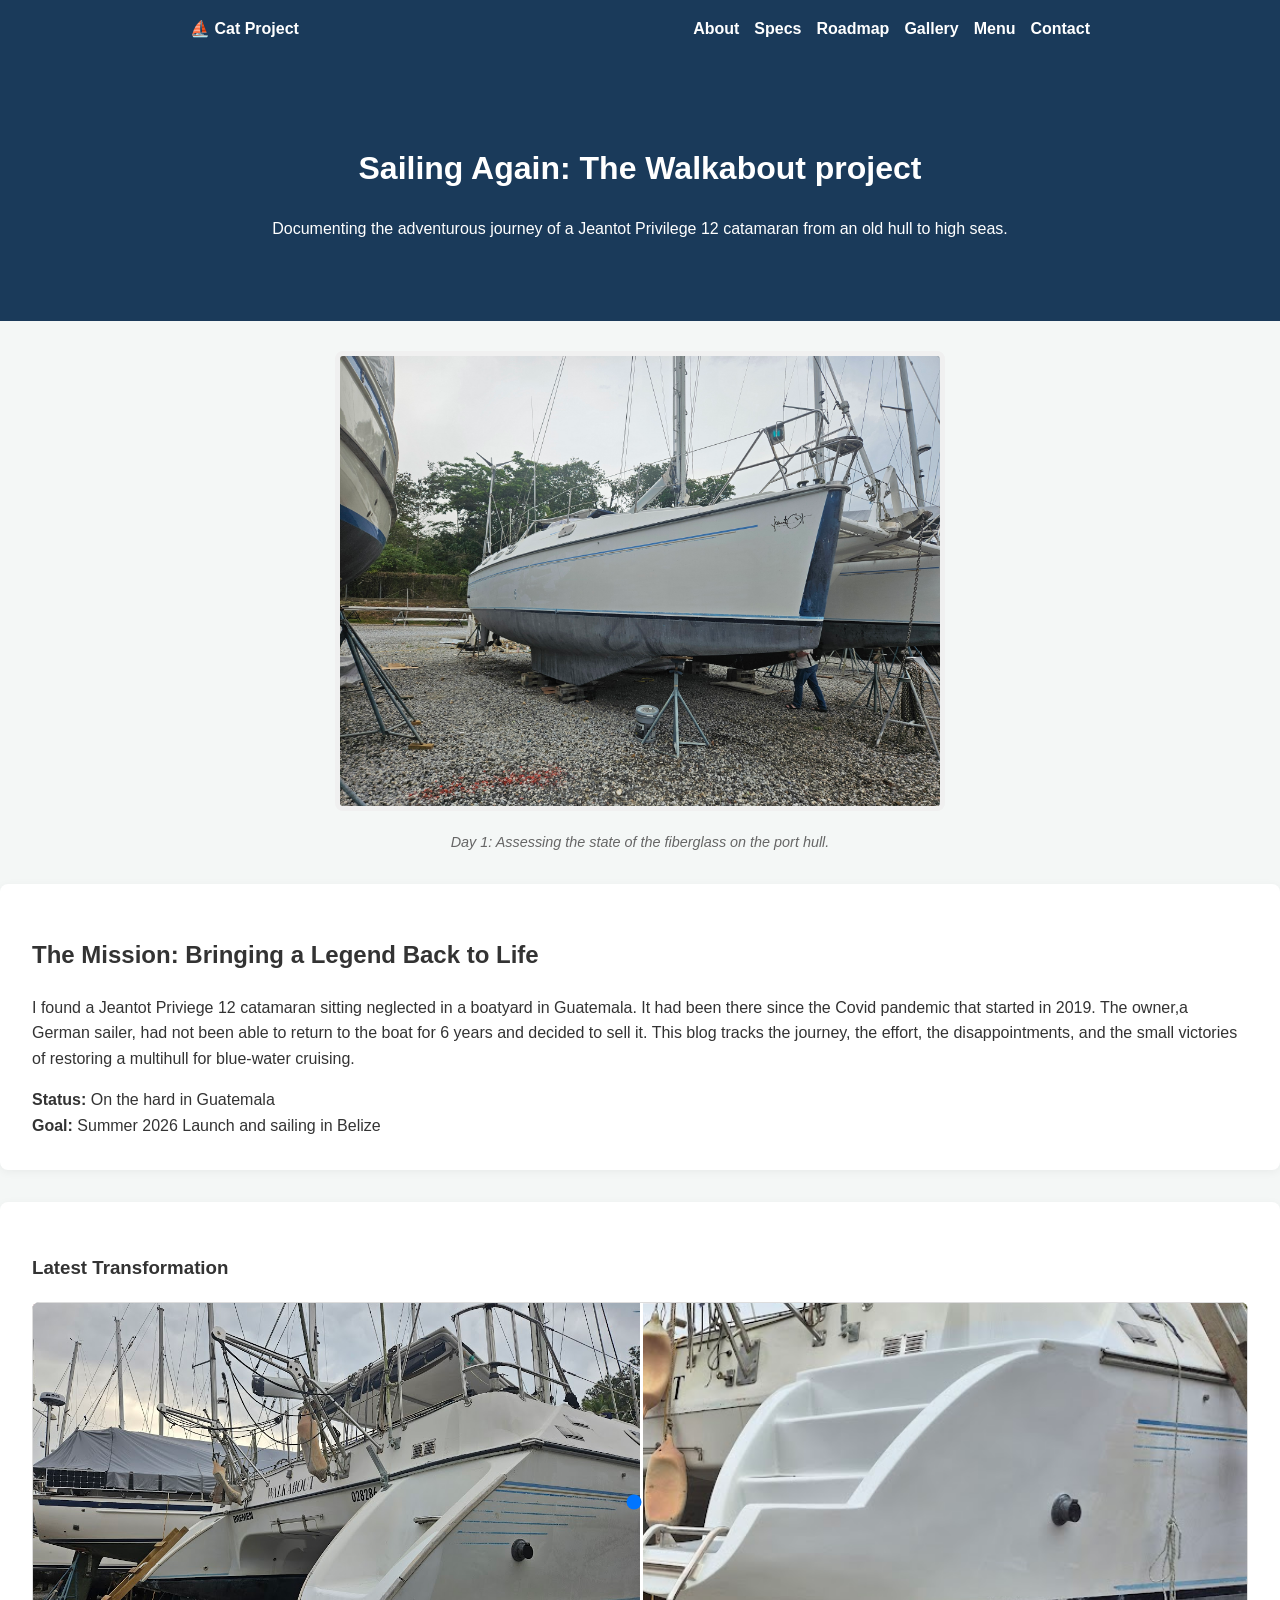
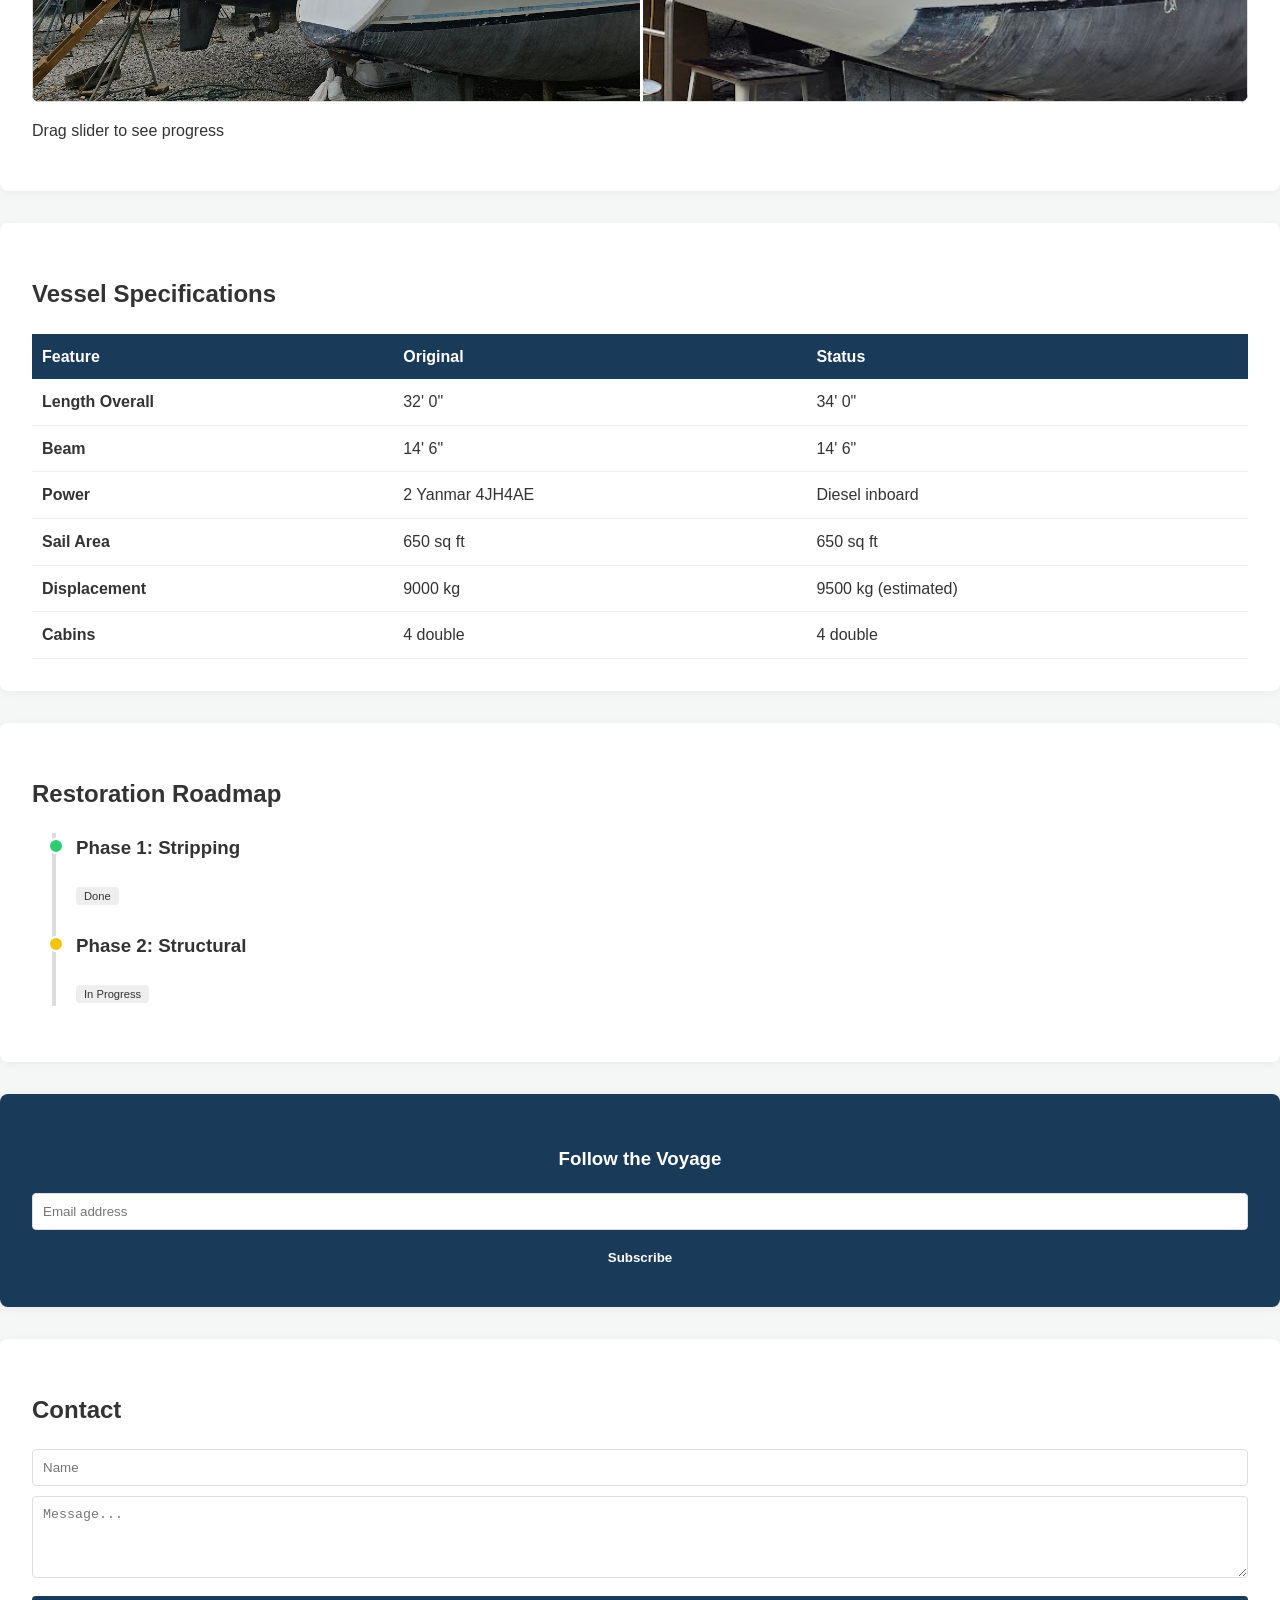
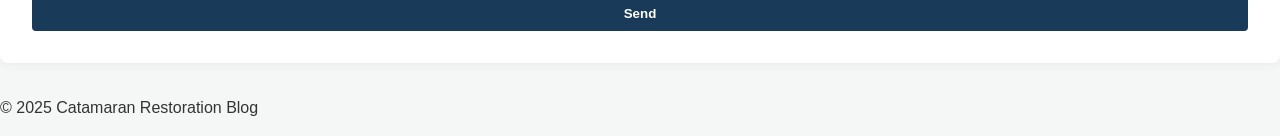
<file: index.html>
<!DOCTYPE html>
<html lang="en">
<head>
    <meta charset="UTF-8">
    <meta name="viewport" content="width=device-width, initial-scale=1.0">
    <title>Sailing Again | REFITTING A JEANTOT PRIVILEGE</title>
    <link rel="stylesheet" href="style.css">
</head>
<body>

    <nav class="main-nav">
        <div class="nav-container">
            <a href="#" class="logo">⛵ Cat Project</a>
            <ul>
                <li><a href="#about">About</a></li>
                <li><a href="#specs">Specs</a></li>
                <li><a href="#roadmap">Roadmap</a></li>
                <li><a href="#gallery">Gallery</a></li>
                <li><a href="menu.html">Menu</a></li>
                <li><a href="#contact">Contact</a></li>
            </ul>
        </div>
    </nav>

    <header>
        <h1>Sailing Again: The Walkabout project</h1>
        <p>Documenting the adventurous journey of a Jeantot Privilege 12 catamaran from an old hull to high seas.</p>
    </header>

    <figure class="photo-container">
    <img src="babor.jpg" alt="White and blue Jeantot Privilege 12 catamaran hauled outin a boatyard in Guatemala. The port hull shows weathered fiberglass requiring restoration work." class="main-photo">
    <figcaption>Day 1: Assessing the state of the fiberglass on the port hull.</figcaption>
</figure>

        
        <section id="about" class="about-project">
            <div class="about-content">
                <h2>The Mission: Bringing a Legend Back to Life</h2>
                <p>I found a Jeantot Priviege 12 catamaran sitting neglected in a boatyard in Guatemala. 
                    It had been there since the Covid pandemic that started in 2019. 
                    The owner,a German sailer, had not been able to return to the boat for 6 years 
                    and decided to sell it. This blog tracks the journey, the effort, the disappointments, and the small victories of restoring a multihull for blue-water cruising.</p>
                <div class="about-stats">
                    <div class="stat-item"><strong>Status:</strong> On the hard in Guatemala</div>
                    <div class="stat-item"><strong>Goal:</strong> Summer 2026 Launch and sailing in Belize</div>
                </div>
            </div>
        </section>

        <section class="comparison-container">
            <h3>Latest Transformation</h3>
            <div class="comparison-slider">
                <div class="img background-img" style="background-image: url('after.jpg'); background-color: #24507d;"></div>
                <div class="img foreground-img" style="background-image: url('before.jpg'); background-color: #888;"></div>
                <input type="range" min="1" max="100" value="50" class="slider" id="slider">
            </div>
            <p class="help-text">Drag slider to see progress</p>
        </section>

        <section id="specs" class="specs-container">
            <h2>Vessel Specifications</h2>
            <table class="specs-table">
                <thead>
                    <tr><th>Feature</th><th>Original</th><th>Status</th></tr>
                </thead>
                <tbody>
                    <tr><td><strong>Length Overall</strong></td><td>32' 0"</td><td>34' 0"</td></tr>
                    <tr><td><strong>Beam</strong></td><td>14' 6"</td><td>14' 6"</td></tr>
                    <tr><td><strong>Power</strong></td><td> 2 Yanmar 4JH4AE</td><td>Diesel inboard</td></tr>
                    <tr><td><strong>Sail Area</strong></td><td>650 sq ft</td><td>650 sq ft</td></tr>
                    <tr><td><strong>Displacement</strong></td><td>9000 kg</td><td>9500 kg (estimated)</td></tr>
                     <tr><td><strong>Cabins </strong></td><td>4 double </td><td>4 double</td></tr> 
                    </tbody>
            </table>
        </section>

        <section id="roadmap" class="roadmap-container">
            <h2>Restoration Roadmap</h2>
            <div class="timeline">
                <div class="milestone completed">
                    <div class="status-dot"></div>
                    <div class="milestone-content"><h3>Phase 1: Stripping</h3><span class="badge">Done</span></div>
                </div>
                <div class="milestone active">
                    <div class="status-dot"></div>
                    <div class="milestone-content"><h3>Phase 2: Structural</h3><span class="badge">In Progress</span></div>
                </div>
            </div>
        </section>

        <section class="newsletter-box">
            <h3>Follow the Voyage</h3>
            <form class="newsletter-form">
                <input type="email" placeholder="Email address" required>
                <button type="submit">Subscribe</button>
            </form>
        </section>

        <section id="contact" class="contact-section">
            <h2>Contact</h2>
            <form class="contact-form">
                <input type="text" placeholder="Name" required>
                <textarea placeholder="Message..." rows="4"></textarea>
                <button type="submit">Send</button>
            </form>
        </section>

    </main>

    <footer>
        <p>&copy; 2025 Catamaran Restoration Blog</p>
    </footer>

    <script>
        const slider = document.getElementById('slider');
        const foregroundImg = document.querySelector('.foreground-img');
        slider.addEventListener('input', (e) => {
            foregroundImg.style.width = `${e.target.value}%`;
        });
    </script>
</body>
</html>
</file>
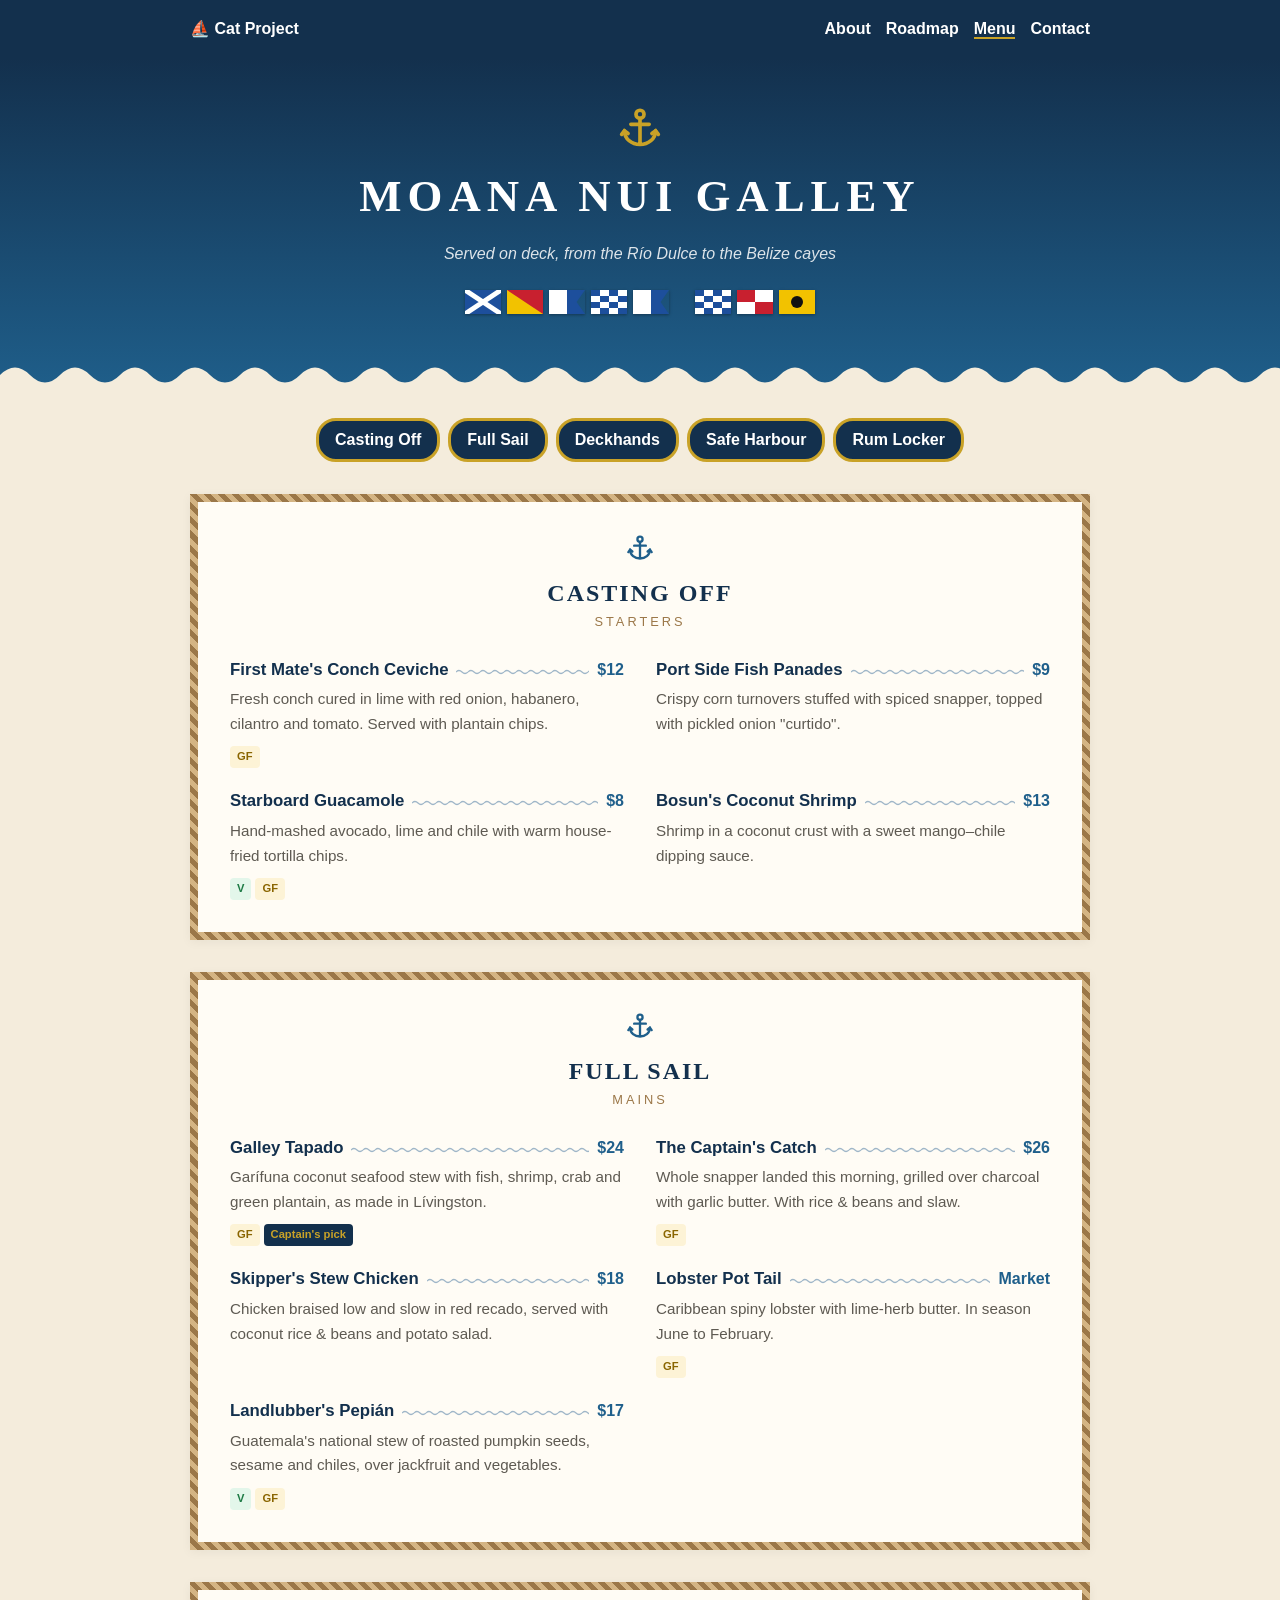
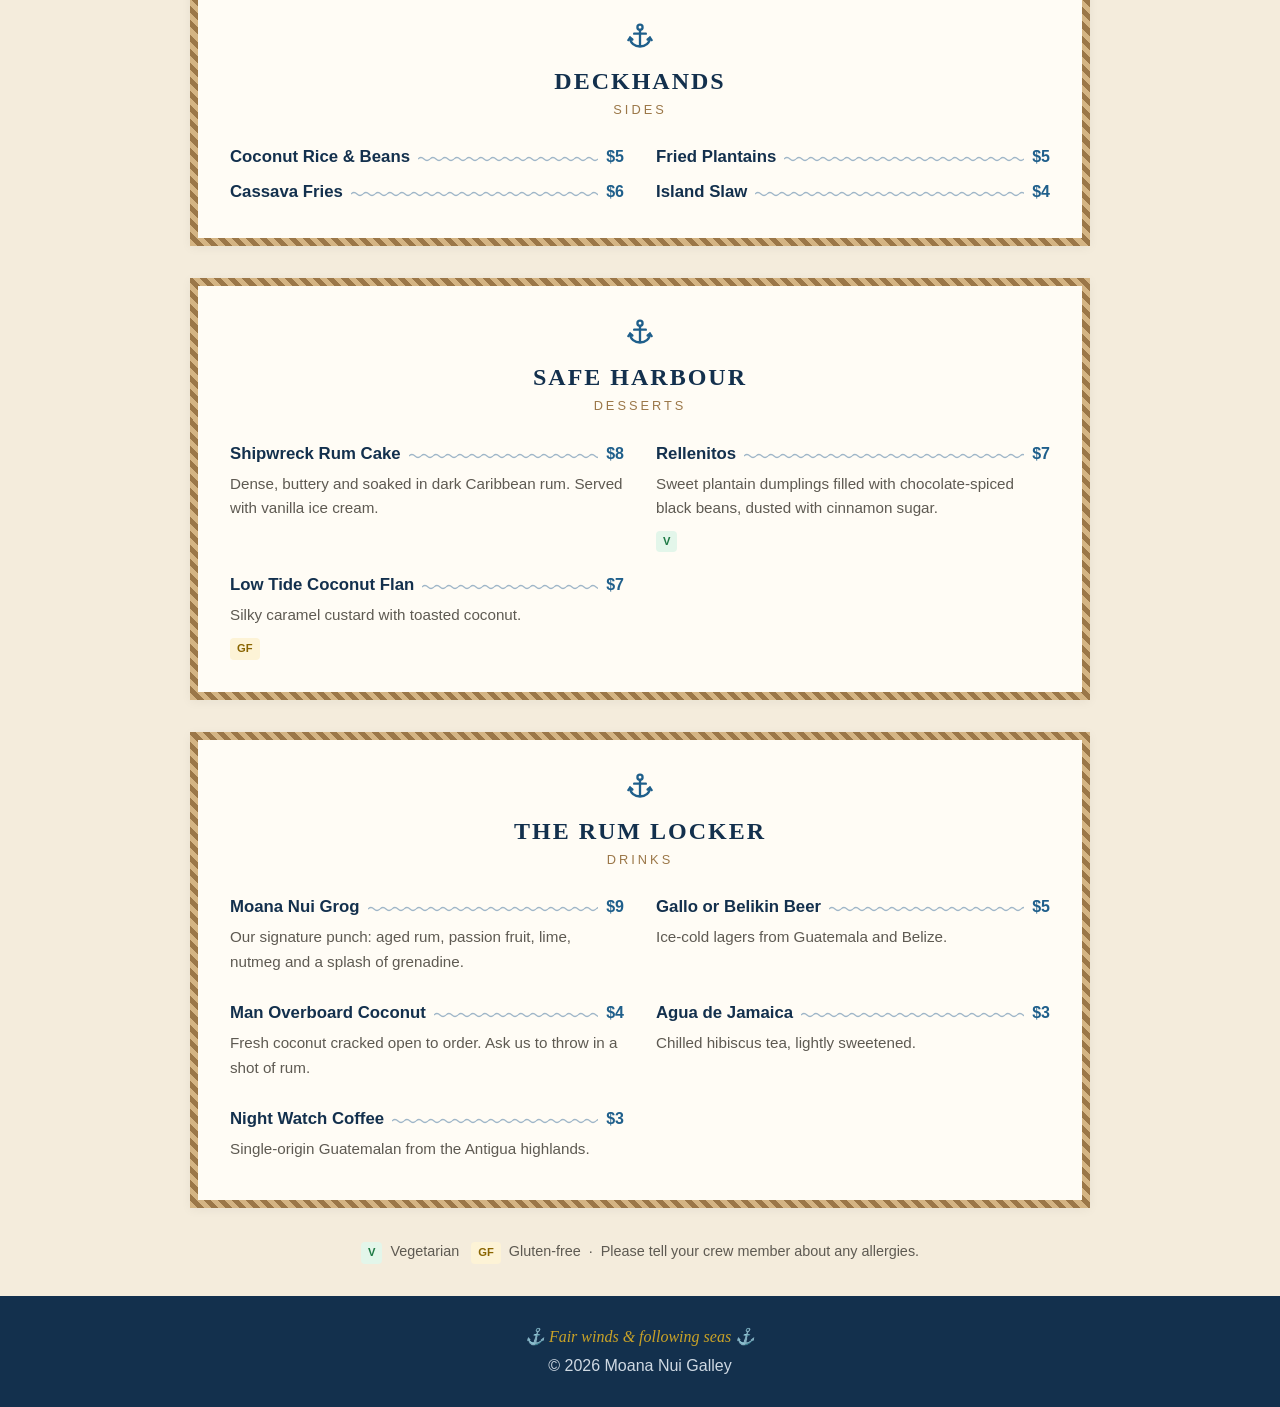
<file: menu.html>
<!DOCTYPE html>
<html lang="en">
<head>
    <meta charset="UTF-8">
    <meta name="viewport" content="width=device-width, initial-scale=1.0">
    <title>Moana Nui Galley | Menu</title>
    <link rel="stylesheet" href="style.css">
    <link rel="stylesheet" href="menu.css">
</head>
<body class="menu-page">

    <!-- Reusable drawings: an anchor and the international maritime signal flags used below -->
    <svg width="0" height="0" style="position:absolute" aria-hidden="true">
        <symbol id="anchor" viewBox="0 0 24 24">
            <g fill="none" stroke="currentColor" stroke-width="2" stroke-linecap="round">
                <circle cx="12" cy="4.5" r="2.2"/>
                <path d="M12 6.7V21M7 10h10M3.5 13.5c0 4.5 4 7.5 8.5 7.5s8.5-3 8.5-7.5"/>
                <path d="M2 15.5l1.5-2 2 1.5M22 15.5l-1.5-2-2 1.5"/>
            </g>
        </symbol>
        <symbol id="flag-m" viewBox="0 0 30 20">
            <rect width="30" height="20" fill="#1d4f9c"/>
            <path d="M0 0L30 20M30 0L0 20" stroke="#fff" stroke-width="4"/>
        </symbol>
        <symbol id="flag-o" viewBox="0 0 30 20">
            <rect width="30" height="20" fill="#f2c200"/>
            <path d="M0 0H30V20Z" fill="#c8202f"/>
        </symbol>
        <symbol id="flag-a" viewBox="0 0 30 20">
            <rect width="15" height="20" fill="#fff"/>
            <path d="M15 0H30L23 10L30 20H15Z" fill="#1d4f9c"/>
        </symbol>
        <symbol id="flag-n" viewBox="0 0 30 20">
            <rect width="30" height="20" fill="#fff"/>
            <path fill="#1d4f9c" d="M0 0h7.5v5H0zM15 0h7.5v5H15zM7.5 5H15v5H7.5zM22.5 5H30v5h-7.5zM0 10h7.5v5H0zM15 10h7.5v5H15zM7.5 15H15v5H7.5zM22.5 15H30v5h-7.5z"/>
        </symbol>
        <symbol id="flag-u" viewBox="0 0 30 20">
            <rect width="30" height="20" fill="#fff"/>
            <path fill="#c8202f" d="M0 0h15v10H0zM15 10h15v10H15z"/>
        </symbol>
        <symbol id="flag-i" viewBox="0 0 30 20">
            <rect width="30" height="20" fill="#f2c200"/>
            <circle cx="15" cy="10" r="5" fill="#111"/>
        </symbol>
    </svg>

    <nav class="main-nav">
        <div class="nav-container">
            <a href="index.html" class="logo">⛵ Cat Project</a>
            <ul>
                <li><a href="index.html#about">About</a></li>
                <li><a href="index.html#roadmap">Roadmap</a></li>
                <li><a href="menu.html" aria-current="page">Menu</a></li>
                <li><a href="index.html#contact">Contact</a></li>
            </ul>
        </div>
    </nav>

    <header class="menu-header">
        <svg class="header-anchor" aria-hidden="true"><use href="#anchor"/></svg>
        <h1>MOANA NUI GALLEY</h1>
        <p>Served on deck, from the Río Dulce to the Belize cayes</p>

        <div class="signal-flags" role="img" aria-label="Maritime signal flags spelling MOANA NUI">
            <svg><use href="#flag-m"/></svg>
            <svg><use href="#flag-o"/></svg>
            <svg><use href="#flag-a"/></svg>
            <svg><use href="#flag-n"/></svg>
            <svg><use href="#flag-a"/></svg>
            <span class="flag-gap"></span>
            <svg><use href="#flag-n"/></svg>
            <svg><use href="#flag-u"/></svg>
            <svg><use href="#flag-i"/></svg>
        </div>
    </header>

    <main class="menu">

        <ul class="menu-filters" aria-label="Jump to section">
            <li><a href="#starters">Casting Off</a></li>
            <li><a href="#mains">Full Sail</a></li>
            <li><a href="#sides">Deckhands</a></li>
            <li><a href="#desserts">Safe Harbour</a></li>
            <li><a href="#drinks">Rum Locker</a></li>
        </ul>

        <section id="starters" class="menu-section">
            <svg class="section-anchor" aria-hidden="true"><use href="#anchor"/></svg>
            <h2>Casting Off</h2>
            <p class="section-sub">Starters</p>
            <ul class="menu-items">
                <li class="menu-item">
                    <div class="item-head"><h3>First Mate's Conch Ceviche</h3><span class="price">$12</span></div>
                    <p>Fresh conch cured in lime with red onion, habanero, cilantro and tomato. Served with plantain chips.</p>
                    <span class="tag gf">GF</span>
                </li>
                <li class="menu-item">
                    <div class="item-head"><h3>Port Side Fish Panades</h3><span class="price">$9</span></div>
                    <p>Crispy corn turnovers stuffed with spiced snapper, topped with pickled onion "curtido".</p>
                </li>
                <li class="menu-item">
                    <div class="item-head"><h3>Starboard Guacamole</h3><span class="price">$8</span></div>
                    <p>Hand-mashed avocado, lime and chile with warm house-fried tortilla chips.</p>
                    <span class="tag v">V</span><span class="tag gf">GF</span>
                </li>
                <li class="menu-item">
                    <div class="item-head"><h3>Bosun's Coconut Shrimp</h3><span class="price">$13</span></div>
                    <p>Shrimp in a coconut crust with a sweet mango–chile dipping sauce.</p>
                </li>
            </ul>
        </section>

        <section id="mains" class="menu-section">
            <svg class="section-anchor" aria-hidden="true"><use href="#anchor"/></svg>
            <h2>Full Sail</h2>
            <p class="section-sub">Mains</p>
            <ul class="menu-items">
                <li class="menu-item">
                    <div class="item-head"><h3>Galley Tapado</h3><span class="price">$24</span></div>
                    <p>Garífuna coconut seafood stew with fish, shrimp, crab and green plantain, as made in Lívingston.</p>
                    <span class="tag gf">GF</span><span class="tag house">Captain's pick</span>
                </li>
                <li class="menu-item">
                    <div class="item-head"><h3>The Captain's Catch</h3><span class="price">$26</span></div>
                    <p>Whole snapper landed this morning, grilled over charcoal with garlic butter. With rice &amp; beans and slaw.</p>
                    <span class="tag gf">GF</span>
                </li>
                <li class="menu-item">
                    <div class="item-head"><h3>Skipper's Stew Chicken</h3><span class="price">$18</span></div>
                    <p>Chicken braised low and slow in red recado, served with coconut rice &amp; beans and potato salad.</p>
                </li>
                <li class="menu-item">
                    <div class="item-head"><h3>Lobster Pot Tail</h3><span class="price">Market</span></div>
                    <p>Caribbean spiny lobster with lime-herb butter. In season June to February.</p>
                    <span class="tag gf">GF</span>
                </li>
                <li class="menu-item">
                    <div class="item-head"><h3>Landlubber's Pepián</h3><span class="price">$17</span></div>
                    <p>Guatemala's national stew of roasted pumpkin seeds, sesame and chiles, over jackfruit and vegetables.</p>
                    <span class="tag v">V</span><span class="tag gf">GF</span>
                </li>
            </ul>
        </section>

        <section id="sides" class="menu-section">
            <svg class="section-anchor" aria-hidden="true"><use href="#anchor"/></svg>
            <h2>Deckhands</h2>
            <p class="section-sub">Sides</p>
            <ul class="menu-items compact">
                <li class="menu-item"><div class="item-head"><h3>Coconut Rice &amp; Beans</h3><span class="price">$5</span></div></li>
                <li class="menu-item"><div class="item-head"><h3>Fried Plantains</h3><span class="price">$5</span></div></li>
                <li class="menu-item"><div class="item-head"><h3>Cassava Fries</h3><span class="price">$6</span></div></li>
                <li class="menu-item"><div class="item-head"><h3>Island Slaw</h3><span class="price">$4</span></div></li>
            </ul>
        </section>

        <section id="desserts" class="menu-section">
            <svg class="section-anchor" aria-hidden="true"><use href="#anchor"/></svg>
            <h2>Safe Harbour</h2>
            <p class="section-sub">Desserts</p>
            <ul class="menu-items">
                <li class="menu-item">
                    <div class="item-head"><h3>Shipwreck Rum Cake</h3><span class="price">$8</span></div>
                    <p>Dense, buttery and soaked in dark Caribbean rum. Served with vanilla ice cream.</p>
                </li>
                <li class="menu-item">
                    <div class="item-head"><h3>Rellenitos</h3><span class="price">$7</span></div>
                    <p>Sweet plantain dumplings filled with chocolate-spiced black beans, dusted with cinnamon sugar.</p>
                    <span class="tag v">V</span>
                </li>
                <li class="menu-item">
                    <div class="item-head"><h3>Low Tide Coconut Flan</h3><span class="price">$7</span></div>
                    <p>Silky caramel custard with toasted coconut.</p>
                    <span class="tag gf">GF</span>
                </li>
            </ul>
        </section>

        <section id="drinks" class="menu-section">
            <svg class="section-anchor" aria-hidden="true"><use href="#anchor"/></svg>
            <h2>The Rum Locker</h2>
            <p class="section-sub">Drinks</p>
            <ul class="menu-items">
                <li class="menu-item">
                    <div class="item-head"><h3>Moana Nui Grog</h3><span class="price">$9</span></div>
                    <p>Our signature punch: aged rum, passion fruit, lime, nutmeg and a splash of grenadine.</p>
                </li>
                <li class="menu-item">
                    <div class="item-head"><h3>Gallo or Belikin Beer</h3><span class="price">$5</span></div>
                    <p>Ice-cold lagers from Guatemala and Belize.</p>
                </li>
                <li class="menu-item">
                    <div class="item-head"><h3>Man Overboard Coconut</h3><span class="price">$4</span></div>
                    <p>Fresh coconut cracked open to order. Ask us to throw in a shot of rum.</p>
                </li>
                <li class="menu-item">
                    <div class="item-head"><h3>Agua de Jamaica</h3><span class="price">$3</span></div>
                    <p>Chilled hibiscus tea, lightly sweetened.</p>
                </li>
                <li class="menu-item">
                    <div class="item-head"><h3>Night Watch Coffee</h3><span class="price">$3</span></div>
                    <p>Single-origin Guatemalan from the Antigua highlands.</p>
                </li>
            </ul>
        </section>

        <p class="menu-legend">
            <span class="tag v">V</span> Vegetarian &nbsp;
            <span class="tag gf">GF</span> Gluten-free &nbsp;·&nbsp;
            Please tell your crew member about any allergies.
        </p>

    </main>

    <footer class="menu-footer">
        <p class="fair-winds">⚓ Fair winds &amp; following seas ⚓</p>
        <p>&copy; 2026 Moana Nui Galley</p>
    </footer>

</body>
</html>
</file>
<file: style.css>
body { 
    font-family: 'Arial', sans-serif; 
    line-height: 1.6; 
    margin: 0; 
    background: #f4f7f6; 
    color: #333; 
}

.container { 
    max-width: 900px; 
    margin: auto; 
    padding: 20px; 
}

/* Nav & Header */
.main-nav { 
    background: #1a3a5a; 
    padding: 1rem 0; 
    position: sticky; 
    top: 0; 
    z-index: 100; 
}

.nav-container { 
    display: flex; 
    justify-content: space-between; 
    max-width: 900px; 
    margin: auto; 
    padding: 0 20px; 
}

.main-nav ul { 
    display: flex; 
    list-style: none; 
    gap: 15px; 
    margin: 0; 
}

.main-nav a { 
    color: white; 
    text-decoration: none; 
    font-weight: bold; 
}

header { 
    background: #1a3a5a; 
    color: white; 
    text-align: center; 
    padding: 4rem 1rem; 
}

/* Sections */
section { 
    background: white; 
    padding: 2rem; 
    border-radius: 8px; 
    margin-bottom: 2rem; 
    box-shadow: 0 2px 10px rgba(0,0,0,0.05); 
}

/* Table */
.specs-table { 
    width: 100%; 
    border-collapse: collapse; 
}

.specs-table th { 
    background: #1a3a5a; 
    color: white; 
    padding: 10px; 
    text-align: left; 
}

.specs-table td { 
    padding: 10px; 
    border-bottom: 1px solid #eee; 
}

/* Slider */
.comparison-slider { 
    position: relative; 
    width: 100%; 
    height: 400px; 
    overflow: hidden; 
    border-radius: 8px; 
}

.img { 
    position: absolute; 
    top: 0; 
    left: 0; 
    width: 100%; 
    height: 100%; 
    background-size: cover; 
    background-position: center; 
}

.foreground-img { 
    width: 50%; 
    border-right: 3px solid white; 
}

.slider { 
    position: absolute; 
    -webkit-appearance: none; 
    width: 100%; 
    height: 100%; 
    background: transparent; 
    z-index: 10; 
    cursor: ew-resize; 
    margin: 0; 
}

/* Roadmap */
.timeline { 
    border-left: 4px solid #ddd; 
    padding-left: 20px; 
    margin-left: 20px; 
}

.milestone { 
    position: relative; 
    margin-bottom: 1.5rem; 
}

.status-dot { 
    position: absolute; 
    left: -28px; 
    top: 5px; 
    width: 12px; 
    height: 12px; 
    border-radius: 50%; 
    background: #bbb; 
    border: 2px solid white; 
}

.completed .status-dot { 
    background: #2ecc71; 
}

.active .status-dot { 
    background: #f1c40f; 
}

.badge { 
    font-size: 0.7rem; 
    padding: 3px 8px; 
    border-radius: 4px; 
    background: #eee; 
}

/* Forms */
input, textarea { 
    width: 100%; 
    padding: 10px; 
    margin-bottom: 10px; 
    border: 1px solid #ddd; 
    border-radius: 4px; 
    box-sizing: border-box; 
}

button { 
    background: #1a3a5a; 
    color: white; 
    border: none; 
    padding: 10px 20px; 
    cursor: pointer; 
    border-radius: 4px; 
    width: 100%; 
    font-weight: bold; 
}

.newsletter-box { 
    background: #1a3a5a; 
    color: white; 
    text-align: center; 
}.main-photo {
    width: 100%;        /* Make it as wide as the text box */
    max-width: 600px;   /* But don't let it get bigger than 600 pixels */
    height: auto;       /* Keep the proportions correct so it isn't squished */
    border-radius: 8px; /* Give it nice rounded corners */
    display: block;
    margin: 20px auto;  /* Center the image */
    border: 5px solid #f0f0f0; /* Add a light frame around it */
}.photo-container {
    text-align: center;
    margin: 30px 0;
}

figcaption {
    font-style: italic;
    color: #666; /* A softer gray color */
    margin-top: 10px;
    font-size: 0.9rem;
}
</file>
<file: menu.css>
/* Moana Nui Galley menu: boat theme, layered on style.css */

.menu-page {
    --navy: #13304d;
    --sea: #1f5f8b;
    --brass: #c9a227;
    --rope-light: #d4b483;
    --rope-dark: #9b7748;
    --sand: #f4ecdc;
    --paper: #fffcf5;
    background: var(--sand);
}

.main-nav { background: var(--navy); }
.main-nav .logo { white-space: nowrap; }
.main-nav ul { flex-wrap: wrap; padding: 0; }
.main-nav a[aria-current="page"] { border-bottom: 2px solid var(--brass); }

/* Header: deep sea with a wavy bottom edge */
.menu-header {
    position: relative;
    background: linear-gradient(180deg, var(--navy) 0%, var(--sea) 100%);
    padding: 3rem 1rem 5rem;
}

.menu-header::after {
    content: "";
    position: absolute;
    left: 0;
    right: 0;
    bottom: -1px;
    height: 40px;
    background: url("data:image/svg+xml,%3Csvg xmlns='http://www.w3.org/2000/svg' viewBox='0 0 120 40' preserveAspectRatio='none'%3E%3Cpath d='M0 20 Q15 5 30 20 T60 20 T90 20 T120 20 V40 H0Z' fill='%23f4ecdc'/%3E%3C/svg%3E") repeat-x;
    background-size: 120px 40px;
}

.header-anchor {
    width: 44px;
    height: 44px;
    color: var(--brass);
}

.menu-header h1 {
    font-family: Georgia, 'Times New Roman', serif;
    font-size: 2.8rem;
    letter-spacing: 6px;
    margin: 0.25rem 0 0.5rem;
}

.menu-header p {
    font-style: italic;
    margin: 0;
    opacity: 0.85;
}

/* Signal-flag bunting */
.signal-flags {
    display: flex;
    justify-content: center;
    flex-wrap: wrap;
    gap: 6px;
    margin-top: 1.5rem;
}

.signal-flags svg {
    width: 36px;
    height: 24px;
    box-shadow: 0 1px 3px rgba(0, 0, 0, 0.35);
}

.flag-gap { width: 14px; }

.menu {
    max-width: 900px;
    margin: 1.5rem auto 2rem;
    padding: 0 16px;
}

/* Section jump links styled like brass portholes */
.menu-filters {
    display: flex;
    flex-wrap: wrap;
    justify-content: center;
    gap: 8px;
    list-style: none;
    padding: 0;
    margin: 0 0 2rem;
}

.menu-filters a {
    display: inline-block;
    padding: 6px 16px;
    border: 3px solid var(--brass);
    border-radius: 20px;
    background: var(--navy);
    color: white;
    text-decoration: none;
    font-weight: bold;
}

.menu-filters a:hover,
.menu-filters a:focus {
    background: var(--brass);
    color: var(--navy);
}

/* Sections framed with a rope border */
.menu-section {
    scroll-margin-top: 80px;
    background: var(--paper);
    border: 8px solid;
    border-image: repeating-linear-gradient(45deg, var(--rope-light) 0 5px, var(--rope-dark) 5px 10px) 8;
    border-radius: 0;
    text-align: center;
}

.section-anchor {
    width: 28px;
    height: 28px;
    color: var(--sea);
}

.menu-section h2 {
    font-family: Georgia, 'Times New Roman', serif;
    color: var(--navy);
    letter-spacing: 2px;
    text-transform: uppercase;
    margin: 0.25rem 0 0;
}

.section-sub {
    margin: 0 0 1.5rem;
    color: var(--rope-dark);
    font-size: 0.8rem;
    letter-spacing: 3px;
    text-transform: uppercase;
}

.menu-items {
    list-style: none;
    padding: 0;
    margin: 0;
    display: grid;
    grid-template-columns: repeat(auto-fit, minmax(300px, 1fr));
    gap: 1.25rem 2rem;
    text-align: left;
}

.menu-items.compact { gap: 0.5rem 2rem; }

.menu-item h3 {
    margin: 0;
    font-size: 1.05rem;
    color: var(--navy);
}

.menu-item p {
    margin: 0.25rem 0 0.4rem;
    color: #5e5a52;
    font-size: 0.95rem;
}

/* Name ~~~~~~ price, with a wavy leader line */
.item-head {
    display: flex;
    align-items: baseline;
    gap: 8px;
}

.item-head::after {
    content: "";
    order: 1;
    flex: 1;
    min-width: 20px;
    height: 6px;
    background: url("data:image/svg+xml,%3Csvg xmlns='http://www.w3.org/2000/svg' viewBox='0 0 12 6'%3E%3Cpath d='M0 3 Q3 0 6 3 T12 3' fill='none' stroke='%239fb6c8' stroke-width='1.2'/%3E%3C/svg%3E") repeat-x;
    background-size: 12px 6px;
}

.item-head .price {
    order: 2;
    font-weight: bold;
    color: var(--sea);
    white-space: nowrap;
}

/* Dietary tags */
.tag {
    display: inline-block;
    font-size: 0.7rem;
    font-weight: bold;
    padding: 2px 7px;
    margin-right: 4px;
    border-radius: 4px;
    background: #eee;
    color: #555;
}

.tag.v     { background: #e3f6ea; color: #1e7a45; }
.tag.gf    { background: #fdf3d6; color: #8a6500; }
.tag.house { background: var(--navy); color: var(--brass); }

.menu-legend {
    text-align: center;
    color: #5e5a52;
    font-size: 0.9rem;
}

.menu-footer {
    background: var(--navy);
    color: #cfd9e3;
    text-align: center;
    padding: 1.5rem 1rem;
}

.menu-footer p { margin: 0.25rem 0; }

.fair-winds {
    font-family: Georgia, 'Times New Roman', serif;
    font-style: italic;
    color: var(--brass);
}

@media (max-width: 480px) {
    .menu-header h1 { font-size: 1.9rem; letter-spacing: 3px; }
    .menu-items { grid-template-columns: 1fr; }
    .nav-container { flex-direction: column; gap: 8px; }
    .menu-section { padding: 1.5rem 1rem; }
    .signal-flags svg { width: 28px; height: 19px; }
}
</file>
